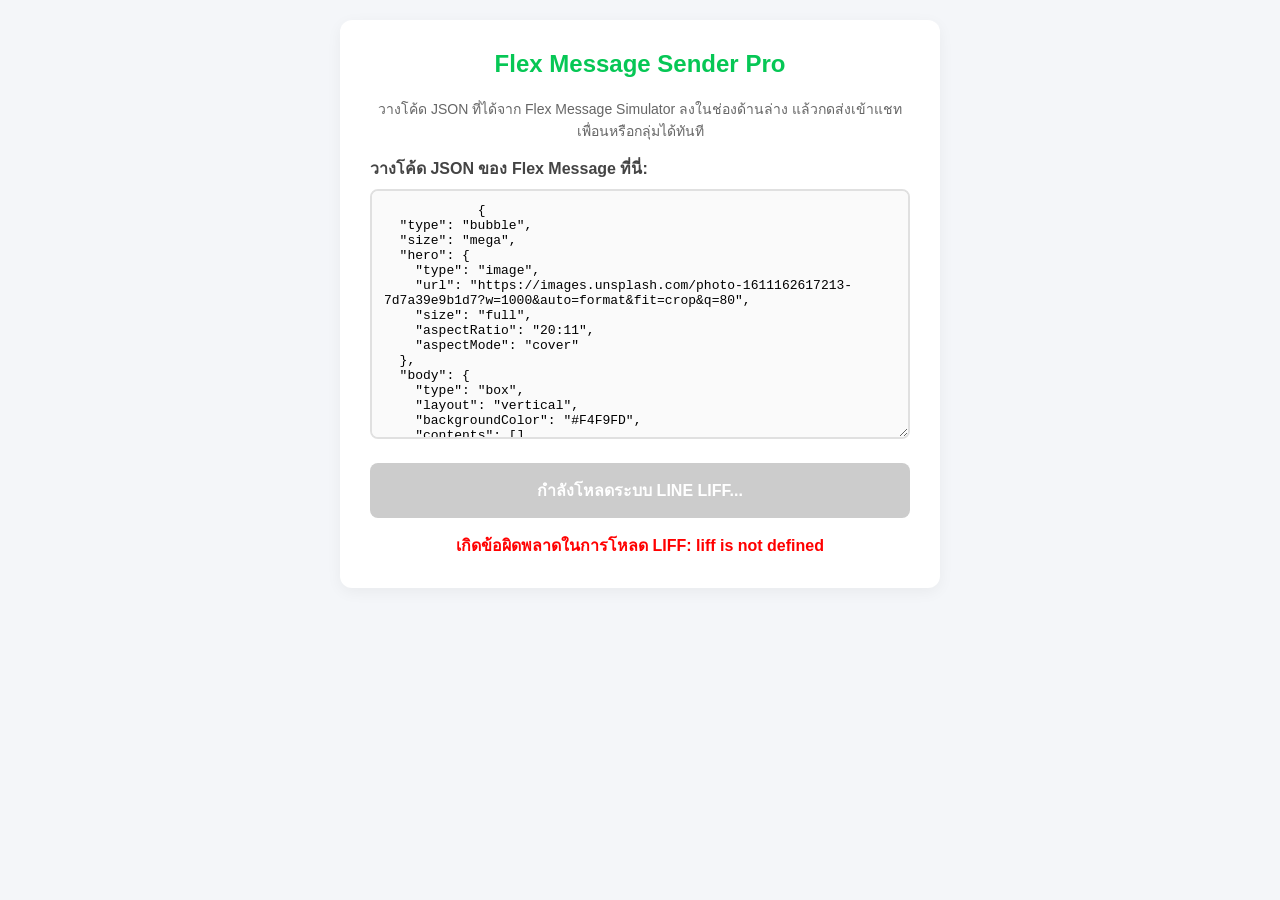
<file: index.html>
<!DOCTYPE html>
<html lang="th">
<head>
    <meta charset="UTF-8">
    <meta name="viewport" content="width=device-width, initial-scale=1.0">
    <title>LIFF Flex Message Sender Pro</title>
    <script src="https://static.line-scdn.net/liff/edge/2/sdk.js"></script>
    <style>
        * { box-sizing: border-box; }
        body { 
            font-family: 'Segoe UI', Tahoma, Geneva, Verdana, sans-serif; 
            background-color: #f4f6f9; 
            margin: 0; 
            padding: 20px; 
            color: #333;
        }
        .container { 
            max-width: 600px; 
            margin: 0 auto; 
            background: white; 
            padding: 30px; 
            border-radius: 12px; 
            box-shadow: 0 4px 15px rgba(0,0,0,0.05); 
        }
        h2 { text-align: center; color: #06C755; margin-top: 0; }
        p { text-align: center; color: #666; font-size: 14px; }
        .form-group { margin-bottom: 20px; }
        label { display: block; font-weight: bold; margin-bottom: 8px; color: #444; }
        
        /* สไตล์ของ Textbox/Textarea */
        textarea { 
            width: 100%; 
            height: 250px; 
            padding: 12px; 
            border: 2px solid #e0e0e0; 
            border-radius: 8px; 
            font-family: 'Courier New', Courier, monospace; 
            font-size: 13px; 
            resize: vertical;
            background-color: #fafafa;
        }
        textarea:focus { border-color: #06C755; outline: none; background-color: #fff; }
        
        /* สไตล์ปุ่มกด */
        .btn { 
            width: 100%; 
            background-color: #06C755; 
            color: white; 
            border: none; 
            padding: 15px; 
            font-size: 16px; 
            border-radius: 8px; 
            cursor: pointer; 
            font-weight: bold; 
            transition: background 0.2s;
            box-shadow: 0 4px 6px rgba(6, 199, 85, 0.2);
        }
        .btn:hover { background-color: #05b04b; }
        .btn:disabled { background-color: #cccccc; cursor: not-allowed; box-shadow: none; }
        
        /* แสดงสถานะการโหลด */
        #status { text-align: center; font-weight: bold; margin-top: 15px; color: #666; }
    </style>
</head>
<body>

<div class="container">
    <h2>Flex Message Sender Pro</h2>
    <p>วางโค้ด JSON ที่ได้จาก Flex Message Simulator ลงในช่องด้านล่าง แล้วกดส่งเข้าแชทเพื่อนหรือกลุ่มได้ทันที</p>
    
    <div class="form-group">
        <label for="jsonInput">วางโค้ด JSON ของ Flex Message ที่นี่:</label>
        <textarea id="jsonInput" placeholder='วางโค้ด JSON ที่คัดลอกมาจากปุ่ม "View JSON" ใน Simulator...'>
            {
  "type": "bubble",
  "size": "mega",
  "hero": {
    "type": "image",
    "url": "https://images.unsplash.com/photo-1611162617213-7d7a39e9b1d7?w=1000&auto=format&fit=crop&q=80",
    "size": "full",
    "aspectRatio": "20:11",
    "aspectMode": "cover"
  },
  "body": {
    "type": "box",
    "layout": "vertical",
    "backgroundColor": "#F4F9FD",
    "contents": [],
    "paddingAll": "xxl"
  },
  "footer": {
    "type": "box",
    "layout": "vertical",
    "backgroundColor": "#F4F9FD",
    "contents": [
      {
        "type": "button",
        "action": {
          "type": "uri",
          "label": "Watch Video",
          "uri": "https://www.youtube.com"
        },
        "style": "primary",
        "color": "#3A9BDc",
        "height": "md"
      }
    ],
    "paddingAll": "xxl",
    "paddingTop": "none"
  },
  "styles": {
    "footer": {
      "separator": false
    }
  }
}</textarea>
    </div>
    
    <button class="btn" id="shareBtn" onclick="sendFlexMessages()" disabled>กำลังโหลดระบบ LINE LIFF...</button>
    <div id="status"></div>
</div>

<script>
    const LIFF_ID = "2010316123-yh98BsCV"; // ฝัง ID ของคุณไว้เรียบร้อยแล้ว
    const shareBtn = document.getElementById('shareBtn');
    const statusDiv = document.getElementById('status');

    // 1. เริ่มต้นระบบ LIFF เมื่อเปิดหน้าเว็บ
    async function initLiff() {
        try {
            await liff.init({ liffId: LIFF_ID });
            
            if (!liff.isLoggedIn()) {
                statusDiv.innerText = "กำลังนำคุณไปหน้าล็อกอิน LINE...";
                liff.login();
            } else {
                // โหลดระบบเสร็จและล็อกอินแล้ว ให้เปิดใช้งานปุ่มกด
                shareBtn.disabled = false;
                shareBtn.innerText = "🚀 เลือกเพื่อน / กลุ่ม เพื่อส่งข้อความ";
                statusDiv.innerText = "ระบบพร้อมใช้งาน (Logged in as: " + liff.getContext().userId.substring(0,6) + "...)";
                statusDiv.style.color = "#06C755";
            }
        } catch (error) {
            console.error("LIFF Init Error:", error);
            statusDiv.innerText = "เกิดข้อผิดพลาดในการโหลด LIFF: " + error.message;
            statusDiv.style.color = "red";
        }
    }
    
    // เรียกให้ฟังก์ชันทำงานทันทีที่โหลดหน้าเว็บ
    initLiff();

    // 2. ฟังก์ชันตรวจสอบโครงสร้าง JSON และส่งข้อความ (อัปเดตรองรับ Carousel และ Bubble)
    async function sendFlexMessages() {
        const jsonRawInput = document.getElementById('jsonInput').value.trim();
        
        if (!jsonRawInput) {
            alert("กรุณากรอกโค้ด JSON ก่อนครับ");
            return;
        }

        let flexContents;
        try {
            // แปลง Text ให้เป็น Object JSON
            flexContents = JSON.parse(jsonRawInput);
        } catch (e) {
            alert("รูปแบบโค้ด JSON ไม่ถูกต้อง! กรุณาตรวจสอบวงเล็บเปิด/ปิด หรือเครื่องหมายคอมมา (,)");
            return;
        }

        // ตรวจสอบว่าเปิดแชร์ได้หรือไม่
        if (!liff.isApiAvailable('shareTargetPicker')) {
            alert("ไม่สามารถใช้ฟังก์ชัน ShareTargetPicker ได้ กรุณาเปิดลิงก์นี้ในแอป LINE บนมือถือ และตรวจสอบว่าเปิดใช้งานฟังก์ชันนี้ในหน้า Console แล้ว");
            return;
        }

        shareBtn.disabled = true;
        shareBtn.innerText = "กำลังประมวลผล...";

        try {
            let finalMessage = {};

            // เคสที่ 1: ผู้ใช้วางโครงสร้างแบบสมบูรณ์ที่มี "type": "flex" ครอบมาอยู่แล้ว
            if (flexContents.type === "flex") {
                finalMessage = flexContents;
            } 
            // เคสที่ 2: ผู้ใช้วางโครงสร้างแบบ "type": "carousel" ที่ได้จากปุ่ม View JSON ใน Simulator
            else if (flexContents.type === "carousel") {
                finalMessage = {
                    "type": "flex",
                    "altText": "คุณได้รับสไลด์การ์ด",
                    "contents": {
                        "type": "carousel",
                        "contents": flexContents.contents
                    }
                };
            } 
            // เคสที่ 3: ผู้ใช้วางแบบ "type": "bubble" เดี่ยวๆ หรือวางแบบ Array [ ] ตรงๆ
            else {
                finalMessage = {
                    "type": "flex",
                    "altText": "คุณได้รับข้อความใหม่",
                    "contents": flexContents
                };
            }

            // ส่งข้อมูลออกไปด้วยวัตถุ finalMessage ที่ทำการจัดระเบียบชั้นโครงสร้างเรียบร้อยแล้ว
            const result = await liff.shareTargetPicker([ finalMessage ]);

            if (result) {
                statusDiv.innerText = "ส่งข้อความสำเร็จเรียบร้อยแล้ว!";
                statusDiv.style.color = "#06C755";
                
                // หน่วงเวลา 1.5 วินาทีแล้วปิดหน้าจอ LIFF อัตโนมัติ
                setTimeout(() => {
                    liff.closeWindow();
                }, 1500);
            } else {
                statusDiv.innerText = "คุณยกเลิกการส่งข้อความ";
                statusDiv.style.color = "#666";
                shareBtn.disabled = false;
                shareBtn.innerText = "🚀 เลือกเพื่อน / กลุ่ม เพื่อส่งข้อความ";
            }
        } catch (error) {
            console.error("Share Error:", error);
            alert("ส่งไม่สำเร็จเนื่องจากโครงสร้าง Flex ผิดพลาด: " + error.message);
            shareBtn.disabled = false;
            shareBtn.innerText = "🚀 เลือกเพื่อน / กลุ่ม เพื่อส่งข้อความ";
            statusDiv.innerText = "เกิดข้อผิดพลาดในการส่ง";
            statusDiv.style.color = "red";
        }
    }
</script>
</body>
</html>
</file>
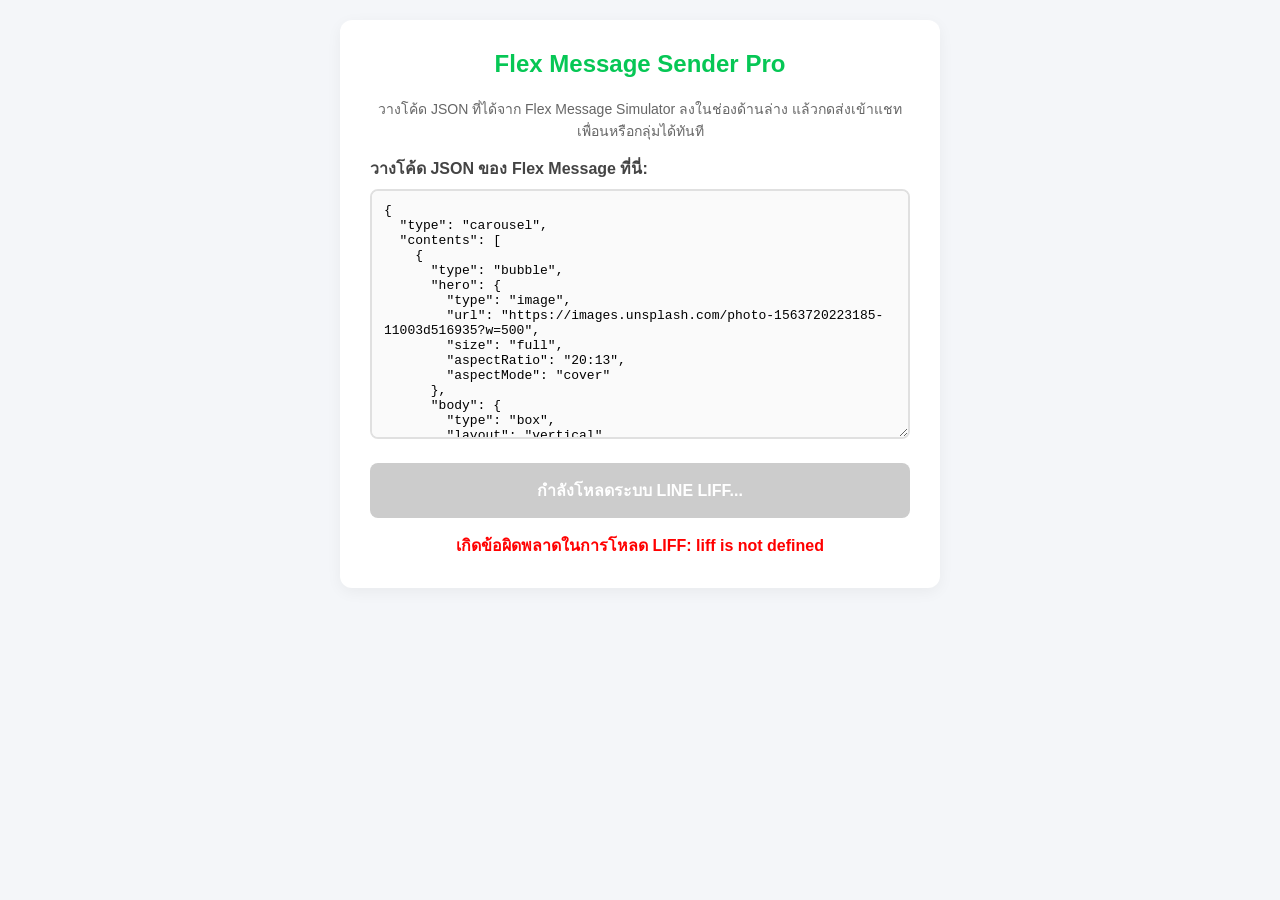
<file: index1.html>
<!DOCTYPE html>
<html lang="th">
<head>
    <meta charset="UTF-8">
    <meta name="viewport" content="width=device-width, initial-scale=1.0">
    <title>LIFF Flex Message Sender Pro</title>
    <script src="https://static.line-scdn.net/liff/edge/2/sdk.js"></script>
    <style>
        * { box-sizing: border-box; }
        body { 
            font-family: 'Segoe UI', Tahoma, Geneva, Verdana, sans-serif; 
            background-color: #f4f6f9; 
            margin: 0; 
            padding: 20px; 
            color: #333;
        }
        .container { 
            max-width: 600px; 
            margin: 0 auto; 
            background: white; 
            padding: 30px; 
            border-radius: 12px; 
            box-shadow: 0 4px 15px rgba(0,0,0,0.05); 
        }
        h2 { text-align: center; color: #06C755; margin-top: 0; }
        p { text-align: center; color: #666; font-size: 14px; }
        .form-group { margin-bottom: 20px; }
        label { display: block; font-weight: bold; margin-bottom: 8px; color: #444; }
        
        /* สไตล์ของ Textbox/Textarea */
        textarea { 
            width: 100%; 
            height: 250px; 
            padding: 12px; 
            border: 2px solid #e0e0e0; 
            border-radius: 8px; 
            font-family: 'Courier New', Courier, monospace; 
            font-size: 13px; 
            resize: vertical;
            background-color: #fafafa;
        }
        textarea:focus { border-color: #06C755; outline: none; background-color: #fff; }
        
        /* สไตล์ปุ่มกด */
        .btn { 
            width: 100%; 
            background-color: #06C755; 
            color: white; 
            border: none; 
            padding: 15px; 
            font-size: 16px; 
            border-radius: 8px; 
            cursor: pointer; 
            font-weight: bold; 
            transition: background 0.2s;
            box-shadow: 0 4px 6px rgba(6, 199, 85, 0.2);
        }
        .btn:hover { background-color: #05b04b; }
        .btn:disabled { background-color: #cccccc; cursor: not-allowed; box-shadow: none; }
        
        /* แสดงสถานะการโหลด */
        #status { text-align: center; font-weight: bold; margin-top: 15px; color: #666; }
    </style>
</head>
<body>

<div class="container">
    <h2>Flex Message Sender Pro</h2>
    <p>วางโค้ด JSON ที่ได้จาก Flex Message Simulator ลงในช่องด้านล่าง แล้วกดส่งเข้าแชทเพื่อนหรือกลุ่มได้ทันที</p>
    
    <div class="form-group">
        <label for="jsonInput">วางโค้ด JSON ของ Flex Message ที่นี่:</label>
        <textarea id="jsonInput" placeholder='วางโค้ด JSON ที่คัดลอกมาจากปุ่ม "View JSON" ใน Simulator...'>{
  "type": "carousel",
  "contents": [
    {
      "type": "bubble",
      "hero": {
        "type": "image",
        "url": "https://images.unsplash.com/photo-1563720223185-11003d516935?w=500",
        "size": "full",
        "aspectRatio": "20:13",
        "aspectMode": "cover"
      },
      "body": {
        "type": "box",
        "layout": "vertical",
        "contents": [
          {
            "type": "text",
            "text": "บริการดูแลรถยนต์ไฟฟ้า",
            "weight": "bold",
            "size": "xl"
          },
          {
            "type": "text",
            "text": "แพ็กเกจตรวจเช็กสภาพรถ EV ครบวงจร โดยช่างผู้ชำนาญการ",
            "margin": "md",
            "wrap": true,
            "color": "#666666",
            "size": "sm"
          }
        ]
      },
      "footer": {
        "type": "box",
        "layout": "vertical",
        "spacing": "sm",
        "contents": [
          {
            "type": "button",
            "style": "primary",
            "action": {
              "type": "uri",
              "label": "เว็บไซต์",
              "uri": "https://example.com/ev-care"
            },
            "color": "#1DB954"
          }
        ]
      }
    }
  ]
}</textarea>
    </div>
    
    <button class="btn" id="shareBtn" onclick="sendFlexMessages()" disabled>กำลังโหลดระบบ LINE LIFF...</button>
    <div id="status"></div>
</div>

<script>
    const LIFF_ID = "2010316123-yh98BsCV"; // ฝัง ID ของคุณไว้เรียบร้อยแล้ว
    const shareBtn = document.getElementById('shareBtn');
    const statusDiv = document.getElementById('status');

    // 1. เริ่มต้นระบบ LIFF เมื่อเปิดหน้าเว็บ
    async function initLiff() {
        try {
            await liff.init({ liffId: LIFF_ID });
            
            if (!liff.isLoggedIn()) {
                statusDiv.innerText = "กำลังนำคุณไปหน้าล็อกอิน LINE...";
                liff.login();
            } else {
                // โหลดระบบเสร็จและล็อกอินแล้ว ให้เปิดใช้งานปุ่มกด
                shareBtn.disabled = false;
                shareBtn.innerText = "🚀 เลือกเพื่อน / กลุ่ม เพื่อส่งข้อความ";
                statusDiv.innerText = "ระบบพร้อมใช้งาน (Logged in as: " + liff.getContext().userId.substring(0,6) + "...)";
                statusDiv.style.color = "#06C755";
            }
        } catch (error) {
            console.error("LIFF Init Error:", error);
            statusDiv.innerText = "เกิดข้อผิดพลาดในการโหลด LIFF: " + error.message;
            statusDiv.style.color = "red";
        }
    }
    
    // เรียกให้ฟังก์ชันทำงานทันทีที่โหลดหน้าเว็บ
    initLiff();

    // 2. ฟังก์ชันตรวจสอบโครงสร้าง JSON และส่งข้อความ (อัปเดตรองรับ Carousel และ Bubble)
    async function sendFlexMessages() {
        const jsonRawInput = document.getElementById('jsonInput').value.trim();
        
        if (!jsonRawInput) {
            alert("กรุณากรอกโค้ด JSON ก่อนครับ");
            return;
        }

        let flexContents;
        try {
            // แปลง Text ให้เป็น Object JSON
            flexContents = JSON.parse(jsonRawInput);
        } catch (e) {
            alert("รูปแบบโค้ด JSON ไม่ถูกต้อง! กรุณาตรวจสอบวงเล็บเปิด/ปิด หรือเครื่องหมายคอมมา (,)");
            return;
        }

        // ตรวจสอบว่าเปิดแชร์ได้หรือไม่
        if (!liff.isApiAvailable('shareTargetPicker')) {
            alert("ไม่สามารถใช้ฟังก์ชัน ShareTargetPicker ได้ กรุณาเปิดลิงก์นี้ในแอป LINE บนมือถือ และตรวจสอบว่าเปิดใช้งานฟังก์ชันนี้ในหน้า Console แล้ว");
            return;
        }

        shareBtn.disabled = true;
        shareBtn.innerText = "กำลังประมวลผล...";

        try {
            let finalMessage = {};

            // เคสที่ 1: ผู้ใช้วางโครงสร้างแบบสมบูรณ์ที่มี "type": "flex" ครอบมาอยู่แล้ว
            if (flexContents.type === "flex") {
                finalMessage = flexContents;
            } 
            // เคสที่ 2: ผู้ใช้วางโครงสร้างแบบ "type": "carousel" ที่ได้จากปุ่ม View JSON ใน Simulator
            else if (flexContents.type === "carousel") {
                finalMessage = {
                    "type": "flex",
                    "altText": "คุณได้รับสไลด์การ์ดข้อมูลรูปแบบใหม่",
                    "contents": {
                        "type": "carousel",
                        "contents": flexContents.contents
                    }
                };
            } 
            // เคสที่ 3: ผู้ใช้วางแบบ "type": "bubble" เดี่ยวๆ หรือวางแบบ Array [ ] ตรงๆ
            else {
                finalMessage = {
                    "type": "flex",
                    "altText": "คุณได้รับข้อความ Flex รูปแบบใหม่",
                    "contents": flexContents
                };
            }

            // ส่งข้อมูลออกไปด้วยวัตถุ finalMessage ที่ทำการจัดระเบียบชั้นโครงสร้างเรียบร้อยแล้ว
            const result = await liff.shareTargetPicker([ finalMessage ]);

            if (result) {
                statusDiv.innerText = "ส่งข้อความสำเร็จเรียบร้อยแล้ว!";
                statusDiv.style.color = "#06C755";
                
                // หน่วงเวลา 1.5 วินาทีแล้วปิดหน้าจอ LIFF อัตโนมัติ
                setTimeout(() => {
                    liff.closeWindow();
                }, 1500);
            } else {
                statusDiv.innerText = "คุณยกเลิกการส่งข้อความ";
                statusDiv.style.color = "#666";
                shareBtn.disabled = false;
                shareBtn.innerText = "🚀 เลือกเพื่อน / กลุ่ม เพื่อส่งข้อความ";
            }
        } catch (error) {
            console.error("Share Error:", error);
            alert("ส่งไม่สำเร็จเนื่องจากโครงสร้าง Flex ผิดพลาด: " + error.message);
            shareBtn.disabled = false;
            shareBtn.innerText = "🚀 เลือกเพื่อน / กลุ่ม เพื่อส่งข้อความ";
            statusDiv.innerText = "เกิดข้อผิดพลาดในการส่ง";
            statusDiv.style.color = "red";
        }
    }
</script>
</body>
</html>
</file>
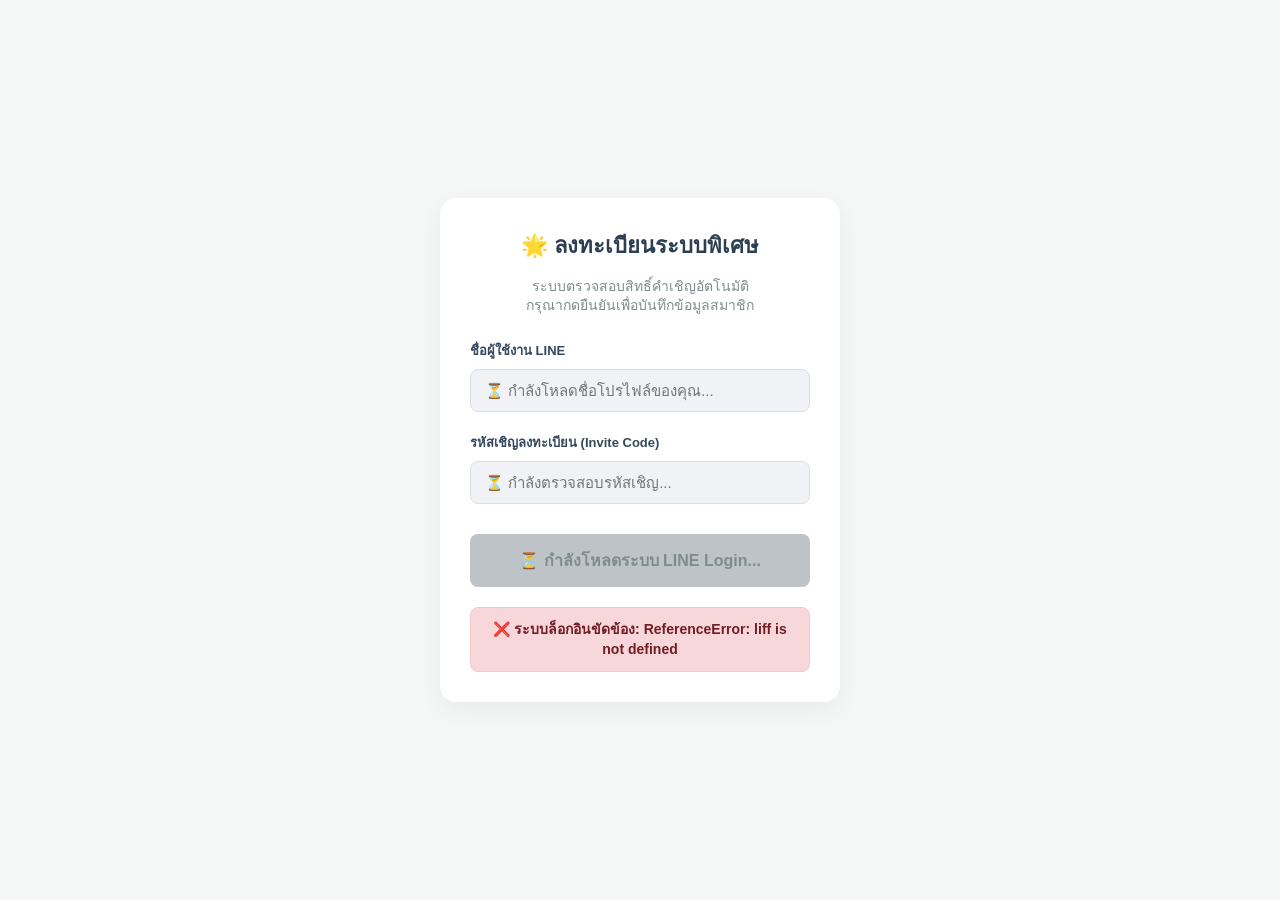
<file: login.html>
<!DOCTYPE html>
<html lang="th">
<head>
  <meta charset="UTF-8">
  <meta name="viewport" content="width=device-width, initial-scale=1.0">
  <title>ลงทะเบียนเข้าสู่ระบบพิเศษ</title>
  <style>
    * {
      box-sizing: border-box;
      font-family: 'ChulaCharasNew', 'Helvetica Neue', Helvetica, Arial, sans-serif;
    }
    body {
      background-color: #f4f7f6;
      display: flex;
      justify-content: center;
      align-items: center;
      min-height: 100vh;
      margin: 0;
      padding: 20px;
    }
    .card {
      background: white;
      padding: 30px;
      border-radius: 16px;
      box-shadow: 0 8px 24px rgba(0,0,0,0.05);
      width: 100%;
      max-width: 400px;
      text-align: center;
    }
    h2 {
      color: #2c3e50;
      margin-top: 0;
      margin-bottom: 8px;
      font-size: 22px;
    }
    p {
      color: #7f8c8d;
      font-size: 14px;
      margin-bottom: 24px;
      line-height: 1.4;
    }
    .input-group {
      text-align: left;
      margin-bottom: 20px;
    }
    label {
      font-size: 13px;
      color: #34495e;
      font-weight: bold;
      display: block;
      margin-bottom: 8px;
    }
    input {
      width: 100%;
      padding: 12px 14px;
      border: 1px solid #dcdde1;
      border-radius: 8px;
      font-size: 15px;
      background-color: #f8f9fa;
      color: #2c3e50;
      transition: all 0.3s ease;
    }
    input:disabled {
      background-color: #f1f2f6;
      color: #7f8c8d;
      cursor: not-allowed;
    }
    button {
      width: 100%;
      padding: 14px;
      background-color: #2ecc71;
      color: white;
      border: none;
      border-radius: 8px;
      font-size: 16px;
      font-weight: bold;
      cursor: pointer;
      transition: background 0.2s ease;
      margin-top: 10px;
      box-shadow: 0 4px 12px rgba(46, 204, 113, 0.2);
    }
    button:hover {
      background-color: #27ae60;
    }
    button:disabled {
      background-color: #bdc3c7;
      color: #7f8c8d;
      cursor: not-allowed;
      box-shadow: none;
    }
    #loading {
      display: none;
      color: #2980b9;
      font-weight: bold;
      font-size: 14px;
      margin-top: 15px;
    }
    #result {
      margin-top: 20px;
      font-weight: bold;
      font-size: 14px;
      padding: 12px;
      border-radius: 8px;
      display: none;
      line-height: 1.4;
    }
    .success-box {
      background-color: #d4edda;
      color: #155724;
      border: 1px solid #c3e6cb;
    }
    .error-box {
      background-color: #f8d7da;
      color: #721c24;
      border: 1px solid #f5c6cb;
    }
  </style>
  <script src="https://static.line-scdn.net/liff/edge/2/sdk.js"></script>
</head>
<body>

<div class="card">
  <h2>🌟 ลงทะเบียนระบบพิเศษ</h2>
  <p>ระบบตรวจสอบสิทธิ์คำเชิญอัตโนมัติ<br>กรุณากดยืนยันเพื่อบันทึกข้อมูลสมาชิก</p>
  
  <div class="input-group">
    <label>ชื่อผู้ใช้งาน LINE</label>
    <input type="text" id="displayName" disabled placeholder="⏳ กำลังโหลดชื่อโปรไฟล์ของคุณ...">
  </div>
  
  <div class="input-group">
    <label>รหัสเชิญลงทะเบียน (Invite Code)</label>
    <input type="text" id="inviteCode" disabled placeholder="⏳ กำลังตรวจสอบรหัสเชิญ...">
  </div>

  <button id="btnSubmit" onclick="submitRegistration()" disabled>⏳ กำลังโหลดระบบ LINE Login...</button>
  <div id="loading">⏳ กำลังบันทึกข้อมูลลงฐานข้อมูล กรุณารอสักครู่...</div>
  <div id="result"></div>
</div>

<script>
  // ⚙️ ลิงก์เชื่อมต่อหลังบ้าน Google Apps Script (ฝังไว้เรียบร้อยแล้ว)
  const GAS_WEB_APP_URL = "https://script.google.com/macros/s/AKfycbxODPIHs3VFnpPZF0103EM4RmHdQz5JWHcJkdFihus-F8ddv7HrhSs5VHSxhfm4RBlL/exec"; 

  let currentUserId = "";
  let currentDisplayName = "";

  // ฟังก์ชันหลักแสดงผลเมื่อโหลดหน้าเว็บ
  async function main() {
    try {
      // 1. เริ่มต้นระบบ LIFF 
      await liff.init({ liffId: "2010508243-yDObVUty" });
      
      let codeParam = "";
      
      // 🔍 ก๊อกที่ 1: แกะรหัสผ่าน URL ปกติของเบราว์เซอร์
      const urlParams = new URLSearchParams(window.location.search);
      codeParam = urlParams.get('code') || '';
      
      // 🔍 ก๊อกที่ 2: แกะผ่านระบบหน้าต่างจำลองภายในแอป LINE LIFF (getSearchInWindow)
      if (!codeParam) {
        const liffSearch = liff.getSearchInWindow();
        if (liffSearch) {
          const liffUrlParams = new URLSearchParams(liffSearch);
          codeParam = liffUrlParams.get('code') || '';
        }
      }
      
      // 🔍 ก๊อกที่ 3: ดักแกะกรณี LINE นำพารามิเตอร์ไปซ่อนไว้หลังเครื่องหมาย # (Hash Query)
      if (!codeParam && window.location.hash) {
        const hashQuery = window.location.hash.substring(window.location.hash.indexOf('?'));
        if (hashQuery.includes('?')) {
          const hashParams = new URLSearchParams(hashQuery);
          codeParam = hashParams.get('code') || '';
        }
      }

      // นำค่ารหัสเชิญที่ดักจับได้ใส่ลงในกล่องฟอร์ม
      if (codeParam && codeParam.trim() !== "") {
        document.getElementById('inviteCode').value = codeParam.trim();
      } else {
        document.getElementById('inviteCode').value = "ไม่พบรหัสเชิญ";
        showResult("❌ ไม่พบรหัสเชิญในลิงก์สมัครสมาชิก กรุณาตรวจสอบลิงก์ของคุณอีกครั้ง", false);
        return;
      }

      // 2. ตรวจสอบสถานะการล็อกอิน LINE
      if (!liff.isLoggedIn()) {
        // หากเปิดนอกแอปหรือยังไม่ล็อกอิน ให้สั่ง Redirect ไปหน้าจอ Login ตัวเต็มทันที
        liff.login();
      } else {
        // ดึงข้อมูลโปรไฟล์ผู้ใช้งานเมื่อล็อกอินผ่านแล้ว
        const profile = await liff.getProfile();
        currentUserId = profile.userId;
        currentDisplayName = profile.displayName;
        
        document.getElementById('displayName').value = currentDisplayName;
        
        // เปิดสิทธิ์การใช้งานปุ่มสมัครสมาชิก
        const btn = document.getElementById('btnSubmit');
        btn.disabled = false;
        btn.innerText = "✅ ยืนยันการลงทะเบียน";
      }
    } catch (error) {
      showResult("❌ ระบบล็อกอินขัดข้อง: " + error, false);
    }
  }

  // ฟังก์ชันยิงส่งข้อมูลข้ามค่ายไปหา Google Sheet (โหมด URL-Encoded หลบภัย CORS บล็อก)
  // ฟังก์ชันส่งข้อมูลสมัครสมาชิกข้ามค่าย และตรวจสอบการแอดเพื่อนอัตโนมัติ
function submitRegistration() {
  const code = document.getElementById('inviteCode').value.trim();
  
  // 1. ล็อกปุ่มป้องกันการกดซ้ำ และแสดงสถานะกำลังโหลด
  document.getElementById('btnSubmit').disabled = true;
  document.getElementById('loading').style.display = 'block';
  document.getElementById('result').style.display = 'none';

  // 2. เตรียมข้อมูลแบบ URL-SearchParams (สไตล์ Form URL-Encoded เพื่อหลบ CORS บล็อก)
  const searchParams = new URLSearchParams();
  searchParams.append("action", "register");
  searchParams.append("userId", currentUserId);
  searchParams.append("displayName", currentDisplayName);
  searchParams.append("code", code);

  // 3. ยิงข้อมูลข้ามค่ายไปยังฝั่งเซิร์ฟเวอร์ Google Apps Script (GAS) หลังบ้านของคุณ
  fetch(GAS_WEB_APP_URL, {
    method: "POST",
    mode: "no-cors", // ใช้โหมดไม่ตรวจสอบสิทธิ์ความปลอดภัยข้ามเว็บ เพื่อความเสถียรของหน้าเว็บหน้าบ้าน
    headers: {
      "Content-Type": "application/x-www-form-urlencoded"
    },
    body: searchParams.toString()
  })
  .then(async () => {
    // ซ่อนข้อความโหลดระบบฐานข้อมูล
    document.getElementById('loading').style.display = 'none';
    
    try {
      // 4. ตรวจสอบสถานะว่าผู้ใช้คนนี้ได้แอดเพื่อนกับบัญชี LINE OA (@913zomee) แล้วหรือยัง
      const friendship = await liff.getFriendship();
      
      if (!friendship.friendFlag) {
        // กรณีที่ 4.1: ยังไม่ได้เป็นเพื่อน (หรือผู้ใช้เผลอกดติ๊กออกในหน้าแรก)
        showResult("🎉 ลงทะเบียนสำเร็จ! ระบบกำลังนำคุณไปยังหน้าเพิ่มเพื่อนเพื่อเปิดใช้งานห้องแชท...", true);
        
        // หน่วงเวลา 2.5 วินาทีให้ผู้ใช้อ่านข้อความ แล้วดึงไปยังลิงก์แอดเพื่อนของบอททันที
        setTimeout(() => {
          window.location.href = "https://line.me/R/ti/p/@913zomee";
        }, 2500);
        
      } else {
        // กรณีที่ 4.2: เป็นเพื่อนกับบอทในระบบเรียบร้อยอยู่แล้ว
        showResult("🎉 บันทึกข้อมูลลงทะเบียนสำเร็จ! ระบบกำลังปิดหน้าต่างนี้อัตโนมัติ...", true);
        
        // หน่วงเวลา 2.5 วินาที แล้วสั่งปิดหน้าต่างแอป LIFF ในหน้าแชท LINE ทันที
        setTimeout(() => {
          liff.closeWindow();
        }, 2500);
      }
    } catch (friendError) {
      // แผนสำรองฉุกเฉิน: หากระบบตรวจสถานะเพื่อนผ่าน SDK ขัดข้อง ให้โยนไปหน้าแอดเพื่อนเพื่อความชัวร์ไว้ก่อน
      console.error("Friendship Error:", friendError);
      showResult("🎉 ลงทะเบียนสำเร็จ! ระบบกำลังตรวจสอบช่องทางติดต่อบอท...", true);
      setTimeout(() => {
        window.location.href = "https://line.me/R/ti/p/@913zomee";
      }, 2000);
    }
  })
  .catch(error => {
    // 5. จัดการกรณีระบบเน็ตเวิร์กหรือเซิร์ฟเวอร์พัง
    document.getElementById('loading').style.display = 'none';
    showResult("❌ เกิดข้อผิดพลาดในระบบส่งข้อมูล: " + error, false);
    document.getElementById('btnSubmit').disabled = false; // ปลดล็อกปุ่มให้กดส่งใหม่ได้
  });
}

  // ฟังก์ชันเสริมสำหรับควบคุมกล่องแสดงข้อความแจ้งเตือนสถานะ
  function showResult(message, isSuccess) {
    const resultDiv = document.getElementById('result');
    resultDiv.innerHTML = message;
    resultDiv.style.display = 'block';
    if (isSuccess) {
      resultDiv.className = 'success-box';
    } else {
      resultDiv.className = 'error-box';
    }
  }

  // สั่งรันฟังก์ชันหลักเมื่อเปิดหน้าเว็บ
  main();
</script>
</body>
</html>
</file>
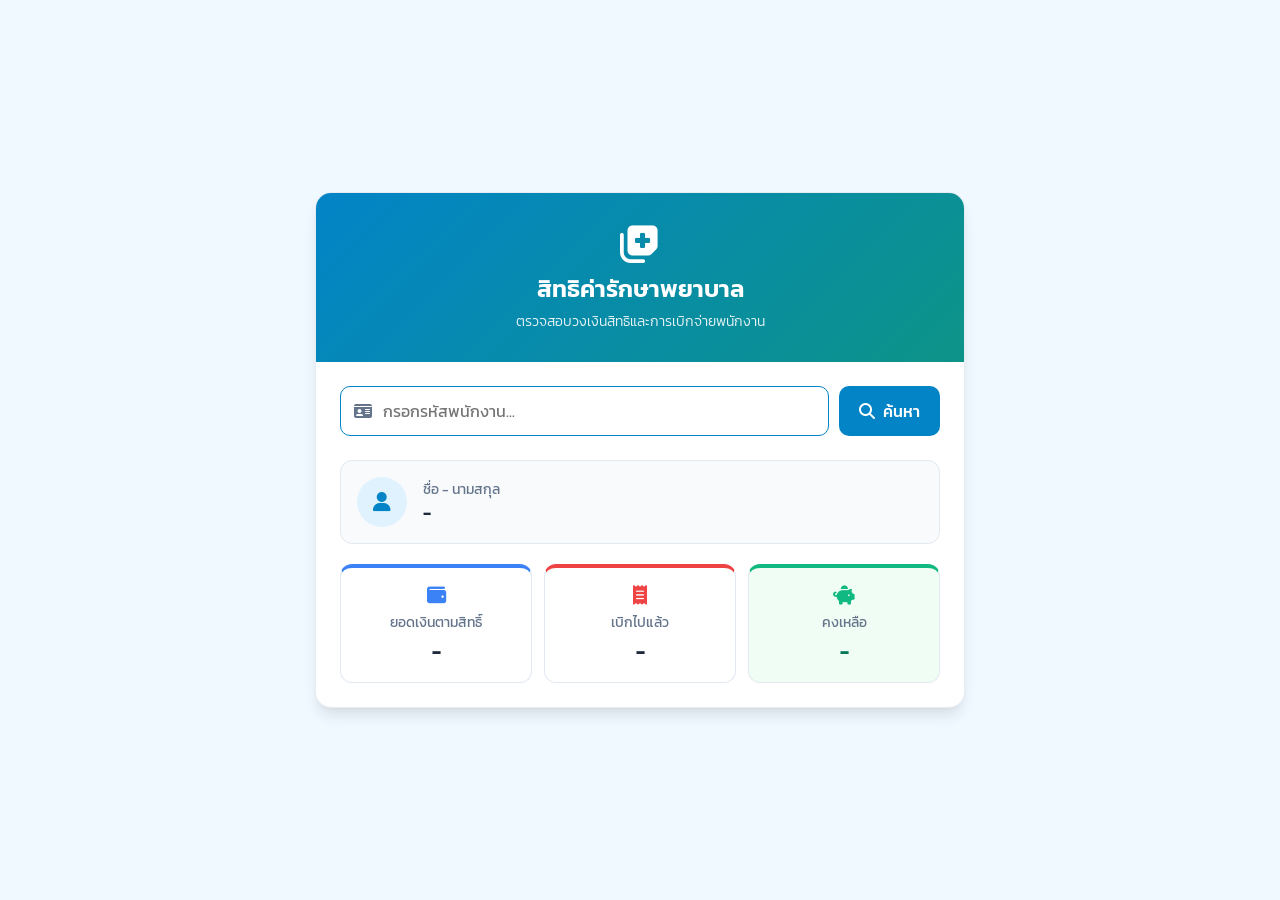
<file: medi.html>
<!DOCTYPE html>
<html lang="th">
<head>
    <meta charset="UTF-8">
    <meta name="viewport" content="width=device-width, initial-scale=1.0">
    <title>ระบบตรวจสอบสิทธิค่ารักษาพยาบาล</title>
    <!-- Google Fonts: Kanit -->
    <link rel="preconnect" href="https://fonts.googleapis.com">
    <link rel="preconnect" href="https://fonts.gstatic.com" crossorigin>
    <link href="https://fonts.googleapis.com/css2?family=Kanit:wght@300;400;500;600;700&display=swap" rel="stylesheet">
    <!-- Font Awesome Icons -->
    <link rel="stylesheet" href="https://cdnjs.cloudflare.com/ajax/libs/font-awesome/6.4.0/css/all.min.css">
    
    <style>
        :root {
            --primary-color: #0284c7;
            --primary-hover: #0369a1;
            --bg-color: #f0f9ff;
            --card-bg: #ffffff;
            --text-main: #1e293b;
            --text-muted: #64748b;
            --border-color: #e2e8f0;
            --shadow: 0 10px 15px -3px rgba(0, 0, 0, 0.1), 0 4px 6px -4px rgba(0, 0, 0, 0.05);
        }

        * {
            box-sizing: border-box;
            margin: 0;
            padding: 0;
            font-family: 'Kanit', sans-serif;
        }

        body {
            background-color: var(--bg-color);
            color: var(--text-main);
            min-height: 100vh;
            display: flex;
            justify-content: center;
            align-items: center;
            padding: 20px;
        }

        .container {
            width: 100%;
            max-width: 650px;
            background: var(--card-bg);
            border-radius: 16px;
            box-shadow: var(--shadow);
            overflow: hidden;
            border: 1px solid rgba(226, 232, 240, 0.8);
            position: relative;
        }

        /* Header Section */
        .app-header {
            background: linear-gradient(135deg, #0284c7 0%, #0d9488 100%);
            color: #ffffff;
            padding: 30px 24px;
            text-align: center;
        }

        .app-header i {
            font-size: 2.5rem;
            margin-bottom: 8px;
        }

        .app-header h1 {
            font-size: 1.5rem;
            font-weight: 600;
        }

        .app-header p {
            font-size: 0.9rem;
            opacity: 0.9;
            margin-top: 4px;
            font-weight: 300;
        }

        .app-body {
            padding: 24px;
        }

        /* Custom Alert Box */
        .alert-box {
            display: none;
            background-color: #fef2f2;
            border: 1px solid #fecaca;
            color: #991b1b;
            padding: 14px 16px;
            border-radius: 10px;
            margin-bottom: 20px;
            align-items: center;
            justify-content: space-between;
            animation: fadeIn 0.3s ease-in-out;
        }

        @keyframes fadeIn {
            from { opacity: 0; transform: translateY(-5px); }
            to { opacity: 1; transform: translateY(0); }
        }

        .alert-content {
            display: flex;
            align-items: center;
            gap: 10px;
            font-size: 0.95rem;
        }

        .alert-content i {
            font-size: 1.2rem;
            color: #ef4444;
        }

        .btn-close-alert {
            background: none;
            border: none;
            color: #991b1b;
            font-size: 1.1rem;
            cursor: pointer;
            padding: 4px 8px;
            border-radius: 6px;
            transition: background 0.2s;
            display: flex;
            align-items: center;
            justify-content: center;
        }

        .btn-close-alert:hover {
            background-color: #fee2e2;
        }

        /* Search Section */
        .search-box {
            display: flex;
            gap: 10px;
            margin-bottom: 24px;
        }

        .input-group {
            position: relative;
            flex: 1;
        }

        .input-group i {
            position: absolute;
            left: 14px;
            top: 50%;
            transform: translateY(-50%);
            color: var(--text-muted);
        }

        .input-group input {
            width: 100%;
            padding: 12px 14px 12px 42px;
            border: 1.5px solid var(--border-color);
            border-radius: 10px;
            font-size: 1rem;
            outline: none;
            transition: border-color 0.2s;
        }

        .input-group input:focus {
            border-color: var(--primary-color);
        }

        .btn-search {
            background-color: var(--primary-color);
            color: white;
            border: none;
            padding: 12px 20px;
            border-radius: 10px;
            font-size: 1rem;
            font-weight: 500;
            cursor: pointer;
            transition: background-color 0.2s;
            display: flex;
            align-items: center;
            gap: 8px;
            white-space: nowrap;
        }

        .btn-search:hover {
            background-color: var(--primary-hover);
        }

        /* Profile Card */
        .profile-card {
            background: #f8fafc;
            border-radius: 12px;
            padding: 16px;
            display: flex;
            align-items: center;
            gap: 16px;
            margin-bottom: 20px;
            border: 1px solid var(--border-color);
        }

        .profile-avatar {
            width: 50px;
            height: 50px;
            border-radius: 50%;
            background: #e0f2fe;
            color: var(--primary-color);
            display: flex;
            align-items: center;
            justify-content: center;
            font-size: 1.25rem;
            flex-shrink: 0;
        }

        .profile-info .label {
            font-size: 0.85rem;
            color: var(--text-muted);
        }

        .profile-info .name {
            font-size: 1.15rem;
            font-weight: 600;
            color: var(--text-main);
        }

        /* Results Display Grid */
        .stats-grid {
            display: grid;
            grid-template-columns: repeat(1, 1fr);
            gap: 12px;
        }

        @media (min-width: 480px) {
            .stats-grid {
                grid-template-columns: repeat(3, 1fr);
            }
        }

        .stat-card {
            border-radius: 12px;
            padding: 16px;
            text-align: center;
            border: 1px solid var(--border-color);
            background: #ffffff;
        }

        .stat-card.full {
            border-top: 4px solid #3b82f6;
        }
        .stat-card.used {
            border-top: 4px solid #ef4444;
        }
        .stat-card.balance {
            border-top: 4px solid #10b981;
            background: #f0fdf4;
        }

        .stat-card i {
            font-size: 1.2rem;
            margin-bottom: 6px;
        }

        .stat-card.full i { color: #3b82f6; }
        .stat-card.used i { color: #ef4444; }
        .stat-card.balance i { color: #10b981; }

        .stat-card .title {
            font-size: 0.85rem;
            color: var(--text-muted);
            margin-bottom: 4px;
        }

        .stat-card .value {
            font-size: 1.25rem;
            font-weight: 700;
            color: var(--text-main);
        }

        .stat-card.balance .value {
            color: #047857;
        }
    </style>
</head>
<body>

    <div class="container">
        <!-- App Header -->
        <div class="app-header">
            <i class="fa-solid fa-notes-medical"></i>
            <h1>สิทธิค่ารักษาพยาบาล</h1>
            <p>ตรวจสอบวงเงินสิทธิและการเบิกจ่ายพนักงาน</p>
        </div>

        <!-- App Body -->
        <div class="app-body">
            
            <!-- Custom Notification Div -->
            <div id="custom-alert" class="alert-box">
                <div class="alert-content">
                    <i class="fa-solid fa-circle-exclamation"></i>
                    <span id="alert-message">ข้อความแจ้งเตือน</span>
                </div>
                <button id="btn-close-alert" class="btn-close-alert" title="ปิด">
                    <i class="fa-solid fa-xmark"></i>
                </button>
            </div>

            <!-- Search Input -->
            <div class="search-box">
                <div class="input-group">
                    <i class="fa-solid fa-id-card"></i>
                    <input type="text" id="empid" placeholder="กรอกรหัสพนักงาน..." autocomplete="off" />
                </div>
                <button id="btnsearch" class="btn-search">
                    <i class="fa-solid fa-magnifying-glass"></i> ค้นหา
                </button>
            </div>

            <!-- Employee Info -->
            <div class="profile-card">
                <div class="profile-avatar">
                    <i class="fa-solid fa-user"></i>
                </div>
                <div class="profile-info">
                    <div class="label">ชื่อ - นามสกุล</div>
                    <div class="name" id="ename">-</div>
                </div>
            </div>

            <!-- Statistics Grid -->
            <div class="stats-grid">
                <!-- Full Allowance -->
                <div class="stat-card full">
                    <i class="fa-solid fa-wallet"></i>
                    <div class="title">ยอดเงินตามสิทธิ์</div>
                    <div class="value" id="mfull">-</div>
                </div>

                <!-- Used Allowance -->
                <div class="stat-card used">
                    <i class="fa-solid fa-receipt"></i>
                    <div class="title">เบิกไปแล้ว</div>
                    <div class="value" id="muse">-</div>
                </div>

                <!-- Remaining Balance -->
                <div class="stat-card balance">
                    <i class="fa-solid fa-piggy-bank"></i>
                    <div class="title">คงเหลือ</div>
                    <div class="value" id="mbal">-</div>
                </div>
            </div>
        </div>
    </div>

    <!-- Scripts -->
    <script src="https://ajax.googleapis.com/ajax/libs/jquery/3.1.0/jquery.min.js"></script>
    <script>
        var ar = [];

        // ฟังก์ชันสำหรับแสดงผลการแจ้งเตือน
        function showAlert(msg) {
            $("#alert-message").text(msg);
            $("#custom-alert").css("display", "flex");
            $("#empid").focus(); // นำ cursor กลับไปที่ input
        }

        // ฟังก์ชันสำหรับซ่อนการแจ้งเตือน
        function hideAlert() {
            $("#custom-alert").hide();
            $("#empid").focus(); // นำ cursor กลับไปที่ input
        }

        $(document).ready(function () {
            // โฟกัส cursor ที่ช่องรหัสพนักงานเมื่อเปิดหน้าเว็บ
            $("#empid").focus();

            // กดปุ่มปิดการแจ้งเตือน
            $("#btn-close-alert").click(function () {
                hideAlert();
            });

            // ดึงข้อมูลจาก Google Sheets CSV
            $.ajax({
                url: "https://docs.google.com/spreadsheets/d/1h-p6CGib5rFLAXKoIz32mvlm6OkLS2HulInjibRlWH4/export?format=csv",
                datatype: "text",
                success: function (data) {
                    var dt = data.split(/\r?\n|\r/);
                    dt.splice(0, 1); // ลบ Header row ออก
                    dt.forEach((x) => {
                        var p = x.split(",");
                        ar.push({
                            code: p[0],
                            fname: p[1],
                            lname: p[2],
                            full: Number(p[3]).toLocaleString("en-US"),
                            use: p[4] == "" ? "0" : Number(p[4]).toLocaleString("en-US"),
                            bal: Number(p[5]).toLocaleString("en-US"),
                        });
                    });
                },
            });

            // รองรับการกด Enter ในช่องกรอกรหัสพนักงาน
            $("#empid").keypress(function (e) {
                if (e.which == 13) {
                    $("#btnsearch").click();
                }
            });

            // ค้นหาข้อมูล
            $("#btnsearch").click(function () {
                hideAlert(); // ซ่อน alert เก่าก่อนค้นหาใหม่
                var em_id = $("#empid").val().trim();
                $("#empid").val("");

                if (em_id != "") {
                    var rs = ar.find((x) => x.code == em_id);
                    if (typeof rs === "undefined") {
                        $("#ename").html("<span style='color: #ef4444;'>ไม่พบข้อมูล</span>");
                        $("#mfull").html("-");
                        $("#muse").html("-");
                        $("#mbal").html("-");
                        
                        // แสดง div alert แทนการใช้อัลเลิร์ตเบราว์เซอร์
                        showAlert("ค้นหารหัสพนักงานไม่พบ กรุณาตรวจสอบรหัสอีกครั้ง");
                    } else {
                        $("#ename").html(rs.fname + " " + rs.lname);
                        $("#mfull").html(rs.full + " ฿");
                        $("#muse").html(rs.use + " ฿");
                        $("#mbal").html(rs.bal + " ฿");
                        $("#empid").focus(); // นำ cursor กลับไปรอพร้อมรับข้อมูลถัดไป
                    }
                } else {
                    // แสดง div alert เมื่อไม่ได้กรอกรหัสพนักงาน
                    showAlert("กรุณากรอกรหัสพนักงานก่อนทำการค้นหา");
                }
            });
        });
    </script>
</body>
</html>
</file>
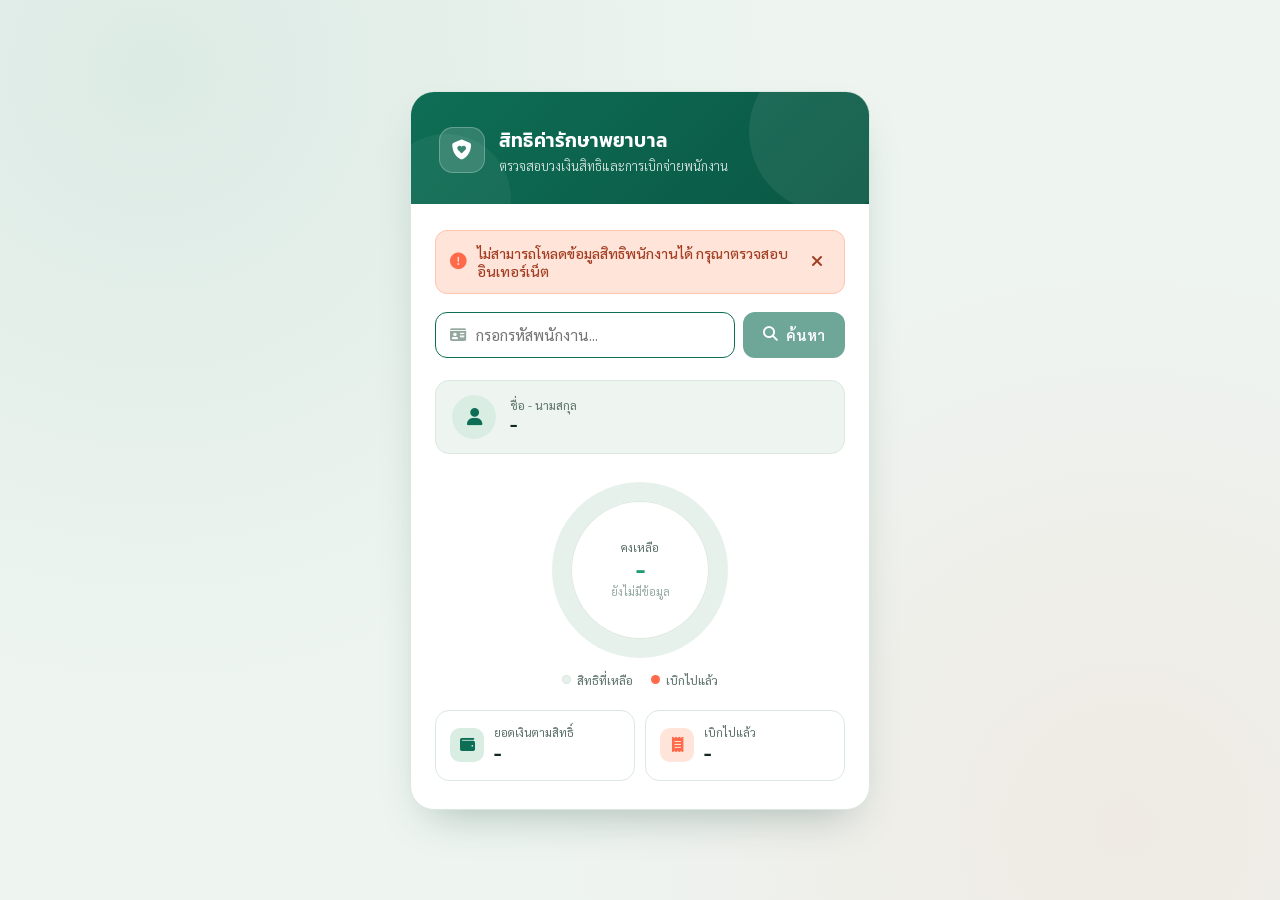
<file: medi2.html>
<!DOCTYPE html>
<html lang="th">
<head>
    <meta charset="UTF-8">
    <meta name="viewport" content="width=device-width, initial-scale=1.0">
    <title>ระบบตรวจสอบสิทธิค่ารักษาพยาบาล</title>

    <link rel="preconnect" href="https://fonts.googleapis.com">
    <link rel="preconnect" href="https://fonts.gstatic.com" crossorigin>
    <link href="https://fonts.googleapis.com/css2?family=Kanit:wght@400;500;600;700;800&family=Sarabun:wght@300;400;500;600&display=swap" rel="stylesheet">
    <link rel="stylesheet" href="https://cdnjs.cloudflare.com/ajax/libs/font-awesome/6.4.0/css/all.min.css">

    <style>
        :root {
            /* ===== Design tokens ===== */
            --bg: #eef5f1;
            --surface: #ffffff;
            --surface-alt: #e7f1eb;
            --ink: #142622;
            --ink-soft: #5c7169;
            --ink-faint: #94a8a0;

            --primary: #0e6e55;      /* deep emerald */
            --primary-dark: #0a5744;
            --primary-soft: #d9ede3;

            --accent: #ff6b4a;       /* coral */
            --accent-soft: #ffe4da;

            --balance: #1f9d6c;      /* green */
            --balance-soft: #e3f7ec;

            --border: #dbe8e0;
            --shadow-lg: 0 20px 45px -20px rgba(14, 60, 46, 0.35);
            --shadow-sm: 0 6px 16px -8px rgba(14, 60, 46, 0.18);

            --font-display: 'Kanit', sans-serif;
            --font-body: 'Sarabun', sans-serif;
        }

        * {
            box-sizing: border-box;
            margin: 0;
            padding: 0;
        }

        body {
            font-family: var(--font-body);
            background: var(--bg);
            background-image:
                radial-gradient(circle at 12% 8%, rgba(14, 110, 85, 0.08) 0%, transparent 45%),
                radial-gradient(circle at 88% 92%, rgba(255, 107, 74, 0.08) 0%, transparent 45%);
            color: var(--ink);
            min-height: 100vh;
            display: flex;
            justify-content: center;
            align-items: center;
            padding: 24px;
        }

        .container {
            width: 100%;
            max-width: 460px;
            background: var(--surface);
            border-radius: 24px;
            box-shadow: var(--shadow-lg);
            overflow: hidden;
            border: 1px solid var(--border);
            position: relative;
        }

        /* ===================== Header ===================== */
        .app-header {
            position: relative;
            background: linear-gradient(135deg, var(--primary) 0%, var(--primary-dark) 100%);
            color: #fff;
            padding: 34px 28px 30px;
            overflow: hidden;
        }

        .app-header::before {
            content: '';
            position: absolute;
            top: -40px;
            right: -40px;
            width: 160px;
            height: 160px;
            border-radius: 50%;
            background: rgba(255, 255, 255, 0.07);
        }

        .app-header::after {
            content: '';
            position: absolute;
            bottom: -60px;
            left: -30px;
            width: 130px;
            height: 130px;
            border-radius: 50%;
            background: rgba(255, 255, 255, 0.05);
        }

        .header-top {
            position: relative;
            display: flex;
            align-items: center;
            gap: 14px;
            z-index: 1;
        }

        .header-icon {
            width: 46px;
            height: 46px;
            border-radius: 14px;
            background: rgba(255, 255, 255, 0.15);
            border: 1px solid rgba(255, 255, 255, 0.25);
            display: flex;
            align-items: center;
            justify-content: center;
            font-size: 1.25rem;
            flex-shrink: 0;
        }

        .app-header h1 {
            font-family: var(--font-display);
            font-size: 1.2rem;
            font-weight: 600;
            letter-spacing: 0.2px;
        }

        .app-header p {
            font-size: 0.82rem;
            opacity: 0.85;
            margin-top: 2px;
            font-weight: 300;
        }

        /* ===================== Body ===================== */
        .app-body {
            padding: 26px 24px 28px;
        }

        .alert-box {
            display: none;
            background-color: var(--accent-soft);
            border: 1px solid #ffc4ab;
            color: #a13d20;
            padding: 13px 14px;
            border-radius: 12px;
            margin-bottom: 18px;
            align-items: center;
            justify-content: space-between;
            gap: 10px;
            animation: fadeIn 0.25s ease-out;
        }

        @keyframes fadeIn {
            from { opacity: 0; transform: translateY(-6px); }
            to   { opacity: 1; transform: translateY(0); }
        }

        .alert-content {
            display: flex;
            align-items: center;
            gap: 10px;
            font-size: 0.88rem;
            font-weight: 500;
        }

        .alert-content i { font-size: 1.05rem; color: var(--accent); }

        .btn-close-alert {
            background: none;
            border: none;
            color: #a13d20;
            font-size: 1rem;
            cursor: pointer;
            padding: 4px 7px;
            border-radius: 8px;
            transition: background 0.2s;
            flex-shrink: 0;
        }
        .btn-close-alert:hover { background-color: #ffd4c1; }

        /* Search */
        .search-box {
            display: flex;
            gap: 8px;
            margin-bottom: 22px;
        }

        .input-group {
            position: relative;
            flex: 1;
        }

        .input-group i {
            position: absolute;
            left: 15px;
            top: 50%;
            transform: translateY(-50%);
            color: var(--ink-faint);
            font-size: 0.9rem;
        }

        .input-group input {
            width: 100%;
            font-family: var(--font-body);
            padding: 12px 14px 12px 40px;
            border: 1.5px solid var(--border);
            background: var(--bg);
            border-radius: 12px;
            font-size: 0.95rem;
            outline: none;
            transition: border-color 0.2s, background 0.2s;
        }

        .input-group input:focus {
            border-color: var(--primary);
            background: var(--surface);
        }

        .btn-search {
            background-color: var(--primary);
            color: white;
            border: none;
            padding: 12px 20px;
            border-radius: 12px;
            font-family: var(--font-body);
            font-size: 0.92rem;
            font-weight: 600;
            cursor: pointer;
            transition: background-color 0.2s, transform 0.15s;
            display: flex;
            align-items: center;
            gap: 8px;
            white-space: nowrap;
        }

        .btn-search:hover { background-color: var(--primary-dark); }
        .btn-search:active { transform: scale(0.97); }
        .btn-search:disabled { opacity: 0.6; cursor: not-allowed; }

        /* Profile */
        .profile-card {
            background: var(--bg);
            border-radius: 14px;
            padding: 14px 16px;
            display: flex;
            align-items: center;
            gap: 14px;
            margin-bottom: 22px;
            border: 1px solid var(--border);
        }

        .profile-avatar {
            width: 44px;
            height: 44px;
            border-radius: 50%;
            background: var(--primary-soft);
            color: var(--primary);
            display: flex;
            align-items: center;
            justify-content: center;
            font-size: 1.1rem;
            flex-shrink: 0;
        }

        .profile-info .label {
            font-size: 0.75rem;
            color: var(--ink-soft);
        }

        .profile-info .name {
            font-family: var(--font-display);
            font-size: 1.02rem;
            font-weight: 600;
        }

        /* Coverage ring */
        .ring-wrap {
            display: flex;
            flex-direction: column;
            align-items: center;
            padding: 6px 0 22px;
        }

        .ring {
            --pct: 0;
            position: relative;
            width: 176px;
            height: 176px;
            border-radius: 50%;
            background: conic-gradient(var(--accent) calc(var(--pct) * 1%), var(--surface-alt) 0);
            display: flex;
            align-items: center;
            justify-content: center;
            transition: background 0.6s ease;
        }

        .ring::before {
            content: '';
            position: absolute;
            width: 138px;
            height: 138px;
            border-radius: 50%;
            background: var(--surface);
            box-shadow: inset 0 0 0 1px var(--border);
        }

        .ring-center {
            position: relative;
            z-index: 1;
            text-align: center;
        }

        .ring-center .rc-label {
            font-size: 0.72rem;
            color: var(--ink-soft);
            margin-bottom: 3px;
        }

        .ring-center .rc-value {
            font-family: var(--font-display);
            font-size: 1.28rem;
            font-weight: 700;
            color: var(--balance);
            line-height: 1.15;
        }

        .ring-center .rc-pct {
            font-size: 0.68rem;
            color: var(--ink-faint);
            margin-top: 3px;
        }

        .ring-legend {
            display: flex;
            gap: 18px;
            margin-top: 14px;
            font-size: 0.78rem;
            color: var(--ink-soft);
        }

        .ring-legend span { display: flex; align-items: center; gap: 6px; }

        .dot { width: 9px; height: 9px; border-radius: 50%; display: inline-block; }
        .dot.used { background: var(--accent); }
        .dot.avail { background: var(--surface-alt); box-shadow: inset 0 0 0 1px var(--border); }

        /* Stat chips */
        .stats-grid {
            display: grid;
            grid-template-columns: 1fr 1fr;
            gap: 10px;
        }

        .stat-card {
            border-radius: 14px;
            padding: 14px;
            border: 1px solid var(--border);
            background: var(--surface);
            display: flex;
            align-items: center;
            gap: 10px;
        }

        .stat-card .stat-icon {
            width: 34px;
            height: 34px;
            border-radius: 10px;
            display: flex;
            align-items: center;
            justify-content: center;
            font-size: 0.95rem;
            flex-shrink: 0;
        }

        .stat-card.full .stat-icon { background: var(--primary-soft); color: var(--primary); }
        .stat-card.used .stat-icon { background: var(--accent-soft); color: var(--accent); }

        .stat-card .title {
            font-size: 0.72rem;
            color: var(--ink-soft);
            margin-bottom: 2px;
        }

        .stat-card .value {
            font-family: var(--font-display);
            font-size: 1rem;
            font-weight: 700;
            color: var(--ink);
        }

        @media (max-width: 380px) {
            .app-body { padding: 22px 18px 24px; }
            .ring { width: 150px; height: 150px; }
            .ring::before { width: 116px; height: 116px; }
        }
    </style>
</head>
<body>

    <div class="container">
        <!-- Header -->
        <div class="app-header">
            <div class="header-top">
                <div class="header-icon"><i class="fa-solid fa-shield-heart"></i></div>
                <div>
                    <h1>สิทธิค่ารักษาพยาบาล</h1>
                    <p>ตรวจสอบวงเงินสิทธิและการเบิกจ่ายพนักงาน</p>
                </div>
            </div>
        </div>

        <!-- Body -->
        <div class="app-body">

            <div id="custom-alert" class="alert-box">
                <div class="alert-content">
                    <i class="fa-solid fa-circle-exclamation"></i>
                    <span id="alert-message">ข้อความแจ้งเตือน</span>
                </div>
                <button id="btn-close-alert" class="btn-close-alert" title="ปิด">
                    <i class="fa-solid fa-xmark"></i>
                </button>
            </div>

            <!-- Search -->
            <div class="search-box">
                <div class="input-group">
                    <i class="fa-solid fa-id-card"></i>
                    <input type="text" id="empid" placeholder="กรอกรหัสพนักงาน..." autocomplete="off" />
                </div>
                <button id="btnsearch" class="btn-search">
                    <i class="fa-solid fa-spinner fa-spin" id="loading-icon" style="display: none;"></i>
                    <i class="fa-solid fa-magnifying-glass" id="search-icon"></i> ค้นหา
                </button>
            </div>

            <!-- Employee -->
            <div class="profile-card">
                <div class="profile-avatar"><i class="fa-solid fa-user"></i></div>
                <div class="profile-info">
                    <div class="label">ชื่อ - นามสกุล</div>
                    <div class="name" id="ename">-</div>
                </div>
            </div>

            <!-- Coverage ring (signature element) -->
            <div class="ring-wrap">
                <div class="ring" id="ring">
                    <div class="ring-center">
                        <div class="rc-label">คงเหลือ</div>
                        <div class="rc-value" id="mbal">-</div>
                        <div class="rc-pct" id="ringpct">ยังไม่มีข้อมูล</div>
                    </div>
                </div>
                <div class="ring-legend">
                    <span><i class="dot avail"></i>สิทธิที่เหลือ</span>
                    <span><i class="dot used"></i>เบิกไปแล้ว</span>
                </div>
            </div>

            <!-- Chips -->
            <div class="stats-grid">
                <div class="stat-card full">
                    <div class="stat-icon"><i class="fa-solid fa-wallet"></i></div>
                    <div>
                        <div class="title">ยอดเงินตามสิทธิ์</div>
                        <div class="value" id="mfull">-</div>
                    </div>
                </div>

                <div class="stat-card used">
                    <div class="stat-icon"><i class="fa-solid fa-receipt"></i></div>
                    <div>
                        <div class="title">เบิกไปแล้ว</div>
                        <div class="value" id="muse">-</div>
                    </div>
                </div>
            </div>
        </div>
    </div>

    <!-- Scripts -->
    <script src="https://ajax.googleapis.com/ajax/libs/jquery/3.6.0/jquery.min.js"></script>
    <script>
        var ar = [];
        var isDataLoaded = false;

        function showAlert(msg) {
            $("#alert-message").text(msg);
            $("#custom-alert").css("display", "flex");
        }

        function hideAlert() {
            $("#custom-alert").hide();
        }

        function setRing(pct, hasData) {
            var safePct = isNaN(pct) ? 0 : Math.max(0, Math.min(100, pct));
            $("#ring").css("--pct", safePct);
            $("#ringpct").text(hasData ? ("ใช้ไปแล้ว " + safePct.toFixed(0) + "%") : "ยังไม่มีข้อมูล");
        }

        // ฟังก์ชันแกะข้อมูล CSV แบบถูกต้อง รองรับอัญประกาศและคอมมาในตัวเลข
        function parseCSV(text) {
            var lines = text.split(/\r?\n/);
            var parsedData = [];

            for (var i = 1; i < lines.length; i++) { // ข้ามหัวตาราง (Row 0)
                var line = lines[i].trim();
                if (!line) continue;

                var columns = [];
                var insideQuote = false;
                var currentVal = '';

                for (var j = 0; j < line.length; j++) {
                    var char = line[j];
                    if (char === '"') {
                        insideQuote = !insideQuote;
                    } else if (char === ',' && !insideQuote) {
                        columns.push(currentVal.trim());
                        currentVal = '';
                    } else {
                        currentVal += char;
                    }
                }
                columns.push(currentVal.trim());

                if (columns.length >= 4) {
                    var cleanStr = function(val) {
                        return val ? val.replace(/^"|"$/g, '').trim() : '';
                    };

                    var cleanNum = function(val) {
                        if (!val) return 0;
                        var str = val.replace(/^"|"$/g, '').replace(/,/g, '').trim();
                        return parseFloat(str) || 0;
                    };

                    var code = cleanStr(columns[0]);
                    var fname = cleanStr(columns[1]);
                    var lname = cleanStr(columns[2]);
                    var fullRaw = cleanNum(columns[3]);
                    var useRaw = cleanNum(columns[4]);
                    
                    // หากไม่ได้ใส่ยอดคงเหลือมา ให้คำนวณจาก fullRaw - useRaw
                    var balRaw = columns[5] !== undefined ? cleanNum(columns[5]) : (fullRaw - useRaw);

                    parsedData.push({
                        code: code,
                        fname: fname,
                        lname: lname,
                        full: fullRaw.toLocaleString("en-US", { minimumFractionDigits: 0, maximumFractionDigits: 2 }),
                        use: useRaw.toLocaleString("en-US", { minimumFractionDigits: 0, maximumFractionDigits: 2 }),
                        bal: balRaw.toLocaleString("en-US", { minimumFractionDigits: 0, maximumFractionDigits: 2 }),
                        fullRaw: fullRaw,
                        useRaw: useRaw,
                        balRaw: balRaw,
                    });
                }
            }
            return parsedData;
        }

        $(document).ready(function () {
            $("#empid").focus();
            setRing(0, false);

            $("#btn-close-alert").click(function () {
                hideAlert();
                $("#empid").focus();
            });

            // แสดงสถานะกำลังดึงข้อมูล
            $("#loading-icon").show();
            $("#search-icon").hide();
            $("#btnsearch").prop("disabled", true);

            // ดึงข้อมูลจาก Google Sheets CSV
            $.ajax({
                url: "https://docs.google.com/spreadsheets/d/1h-p6CGib5rFLAXKoIz32mvlm6OkLS2HulInjibRlWH4/export?format=csv",
                type: "GET",
                dataType: "text",
                success: function (data) {
                    ar = parseCSV(data);
                    isDataLoaded = true;
                    $("#loading-icon").hide();
                    $("#search-icon").show();
                    $("#btnsearch").prop("disabled", false);
                },
                error: function (xhr, status, error) {
                    $("#loading-icon").hide();
                    $("#search-icon").show();
                    showAlert("ไม่สามารถโหลดข้อมูลสิทธิพนักงานได้ กรุณาตรวจสอบอินเทอร์เน็ต");
                }
            });

            $("#empid").keypress(function (e) {
                if (e.which == 13) {
                    $("#btnsearch").click();
                }
            });

            $("#btnsearch").click(function () {
                hideAlert();
                var em_id = $("#empid").val().trim();

                if (!isDataLoaded) {
                    showAlert("กำลังโหลดข้อมูลพนักงาน กรุณารอสักครู่...");
                    return;
                }

                if (em_id !== "") {
                    // ค้นหาแบบตรงกันโดยตัดช่องว่างหน้า-หลังออก
                    var rs = ar.find((x) => x.code.toLowerCase() === em_id.toLowerCase());

                    if (!rs) {
                        $("#ename").html("<span style='color: #ff6b4a;'>ไม่พบข้อมูล</span>");
                        $("#mfull").html("-");
                        $("#muse").html("-");
                        $("#mbal").html("-");
                        setRing(0, false);

                        showAlert("ค้นหารหัสพนักงาน '" + em_id + "' ไม่พบ กรุณาตรวจสอบรหัสอีกครั้ง");
                    } else {
                        $("#ename").text(rs.fname + " " + rs.lname);
                        $("#mfull").html(rs.full + " ฿");
                        $("#muse").html(rs.use + " ฿");
                        $("#mbal").html(rs.bal + " ฿");

                        var pct = rs.fullRaw > 0 ? (rs.useRaw / rs.fullRaw) * 100 : 0;
                        setRing(pct, true);
                    }
                } else {
                    showAlert("กรุณากรอกรหัสพนักงานก่อนทำการค้นหา");
                }
                $("#empid").focus();
            });
        });
    </script>
</body>
</html>
</file>
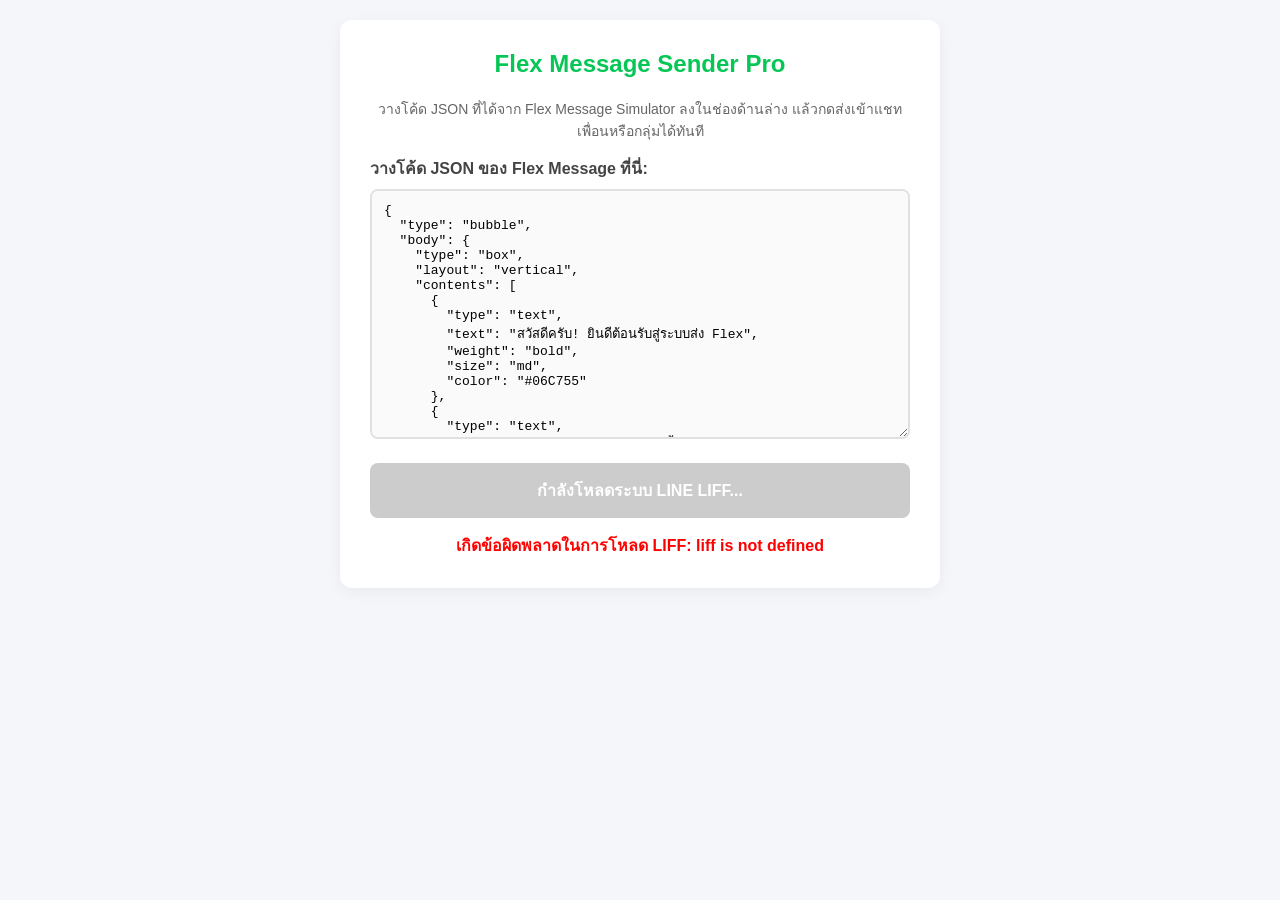
<file: msg.html>
<!DOCTYPE html>
<html lang="th">
<head>
    <meta charset="UTF-8">
    <meta name="viewport" content="width=device-width, initial-scale=1.0">
    <title>LIFF Flex Message Sender Pro</title>
    <script src="https://static.line-scdn.net/liff/edge/2/sdk.js"></script>
    <style>
        * { box-sizing: border-box; }
        body { 
            font-family: 'Segoe UI', Tahoma, Geneva, Verdana, sans-serif; 
            background-color: #f4f6f9; 
            margin: 0; 
            padding: 20px; 
            color: #333;
        }
        .container { 
            max-width: 600px; 
            margin: 0 auto; 
            background: white; 
            padding: 30px; 
            border-radius: 12px; 
            box-shadow: 0 4px 15px rgba(0,0,0,0.05); 
        }
        h2 { text-align: center; color: #06C755; margin-top: 0; }
        p { text-align: center; color: #666; font-size: 14px; }
        .form-group { margin-bottom: 20px; }
        label { display: block; font-weight: bold; margin-bottom: 8px; color: #444; }
        
        /* สไตล์ของ Textbox/Textarea */
        textarea { 
            width: 100%; 
            height: 250px; 
            padding: 12px; 
            border: 2px solid #e0e0e0; 
            border-radius: 8px; 
            font-family: 'Courier New', Courier, monospace; 
            font-size: 13px; 
            resize: vertical;
            background-color: #fafafa;
        }
        textarea:focus { border-color: #06C755; outline: none; background-color: #fff; }
        
        /* สไตล์ปุ่มกด */
        .btn { 
            width: 100%; 
            background-color: #06C755; 
            color: white; 
            border: none; 
            padding: 15px; 
            font-size: 16px; 
            border-radius: 8px; 
            cursor: pointer; 
            font-weight: bold; 
            transition: background 0.2s;
            box-shadow: 0 4px 6px rgba(6, 199, 85, 0.2);
        }
        .btn:hover { background-color: #05b04b; }
        .btn:disabled { background-color: #cccccc; cursor: not-allowed; box-shadow: none; }
        
        /* แสดงสถานะการโหลด */
        #status { text-align: center; font-weight: bold; margin-top: 15px; color: #666; }
    </style>
</head>
<body>

<div class="container">
    <h2>Flex Message Sender Pro</h2>
    <p>วางโค้ด JSON ที่ได้จาก Flex Message Simulator ลงในช่องด้านล่าง แล้วกดส่งเข้าแชทเพื่อนหรือกลุ่มได้ทันที</p>
    
    <div class="form-group">
        <label for="jsonInput">วางโค้ด JSON ของ Flex Message ที่นี่:</label>
        <textarea id="jsonInput" placeholder='วางโค้ด JSON ที่คัดลอกมาจากปุ่ม "View JSON" ใน Simulator...'>{
  "type": "bubble",
  "body": {
    "type": "box",
    "layout": "vertical",
    "contents": [
      {
        "type": "text",
        "text": "สวัสดีครับ! ยินดีต้อนรับสู่ระบบส่ง Flex",
        "weight": "bold",
        "size": "md",
        "color": "#06C755"
      },
      {
        "type": "text",
        "text": "คุณสามารถแก้ไขข้อความนี้ในช่อง Textbox แล้วลองกดส่งใหม่ได้เลย",
        "wrap": true,
        "size": "sm",
        "margin": "md"
      }
    ]
  }
}</textarea>
    </div>
    
    <button class="btn" id="shareBtn" onclick="sendFlexMessages()" disabled>กำลังโหลดระบบ LINE LIFF...</button>
    <div id="status"></div>
</div>

<script>
    const LIFF_ID = "2010316345-MyGjN3KK"; // ฝัง ID ของคุณเรียบร้อยแล้ว
    const shareBtn = document.getElementById('shareBtn');
    const statusDiv = document.getElementById('status');

    // 1. เริ่มต้นระบบ LIFF เมื่อเปิดหน้าเว็บ
    async function initLiff() {
        try {
            await liff.init({ liffId: LIFF_ID });
            
            if (!liff.isLoggedIn()) {
                statusDiv.innerText = "กำลังนำคุณไปหน้าล็อกอิน LINE...";
                liff.login();
            } else {
                // โหลดระบบเสร็จและล็อกอินแล้ว ให้เปิดใช้งานปุ่มกด
                shareBtn.disabled = false;
                shareBtn.innerText = "🚀 เลือกเพื่อน / กลุ่ม เพื่อส่งข้อความ";
                statusDiv.innerText = "ระบบพร้อมใช้งาน (Logged in as: " + liff.getContext().userId.substring(0,6) + "...)";
                statusDiv.style.color = "#06C755";
            }
        } catch (error) {
            console.error("LIFF Init Error:", error);
            statusDiv.innerText = "เกิดข้อผิดพลาดในการโหลด LIFF: " + error.message;
            statusDiv.style.color = "red";
        }
    }
    
    // เรียกให้ฟังก์ชันทำงานทันทีที่โหลดหน้าเว็บ
    initLiff();

    // 2. ฟังก์ชันตรวจสอบโครงสร้าง JSON และส่งข้อความ
    async function sendFlexMessages() {
        const jsonRawInput = document.getElementById('jsonInput').value.trim();
        
        if (!jsonRawInput) {
            alert("กรุณากรอกโค้ด JSON ก่อนครับ");
            return;
        }

        let flexContents;
        try {
            // แปลง Text ให้เป็น Object JSON
            flexContents = JSON.parse(jsonRawInput);
        } catch (e) {
            alert("รูปแบบโค้ด JSON ไม่ถูกต้อง! กรุณาตรวจสอบวงเล็บเปิด/ปิด หรือเครื่องหมายคอมมา (,)");
            return;
        }

        // ตรวจสอบว่าเปิดแชร์ได้หรือไม่
        if (!liff.isApiAvailable('shareTargetPicker')) {
            alert("ไม่สามารถใช้ฟังก์ชัน ShareTargetPicker ได้ กรุณาเปิดลิงก์นี้ในแอป LINE บนมือถือ และตรวจสอบว่าเปิดเปิดใช้งานฟังก์ชันนี้ในหน้า Console แล้ว");
            return;
        }

        shareBtn.disabled = true;
        shareBtn.innerText = "กำลังประมวลผล...";

        try {
            // สั่งส่งข้อความโดยเอาตัวแปร flexContents ที่ผู้ใช้วางมาใส่ในช่อง contents ทันที
            const result = await liff.shareTargetPicker([
                {
                    "type": "flex",
                    "altText": "คุณได้รับข้อความใหม่", 
                    "contents": flexContents
                }
            ]);

            if (result) {
                statusDiv.innerText = "ส่งข้อความสำเร็จเรียบร้อยแล้ว!";
                statusDiv.style.color = "#06C755";
                
                // หน่วงเวลา 1.5 วินาทีแล้วปิดหน้าจอ LIFF อัตโนมัติ
                setTimeout(() => {
                    liff.closeWindow();
                }, 1500);
            } else {
                statusDiv.innerText = "คุณยกเลิกการส่งข้อความ";
                statusDiv.style.color = "#666";
                shareBtn.disabled = false;
                shareBtn.innerText = "🚀 เลือกเพื่อน / กลุ่ม เพื่อส่งข้อความ";
            }
        } catch (error) {
            console.error("Share Error:", error);
            alert("ส่งไม่สำเร็จเนื่องจากโครงสร้าง Flex ผิดพลาด: " + error.message);
            shareBtn.disabled = false;
            shareBtn.innerText = "🚀 เลือกเพื่อน / กลุ่ม เพื่อส่งข้อความ";
            statusDiv.innerText = "เกิดข้อผิดพลาดในการส่ง";
            statusDiv.style.color = "red";
        }
    }
</script>
</body>
</html>
</file>
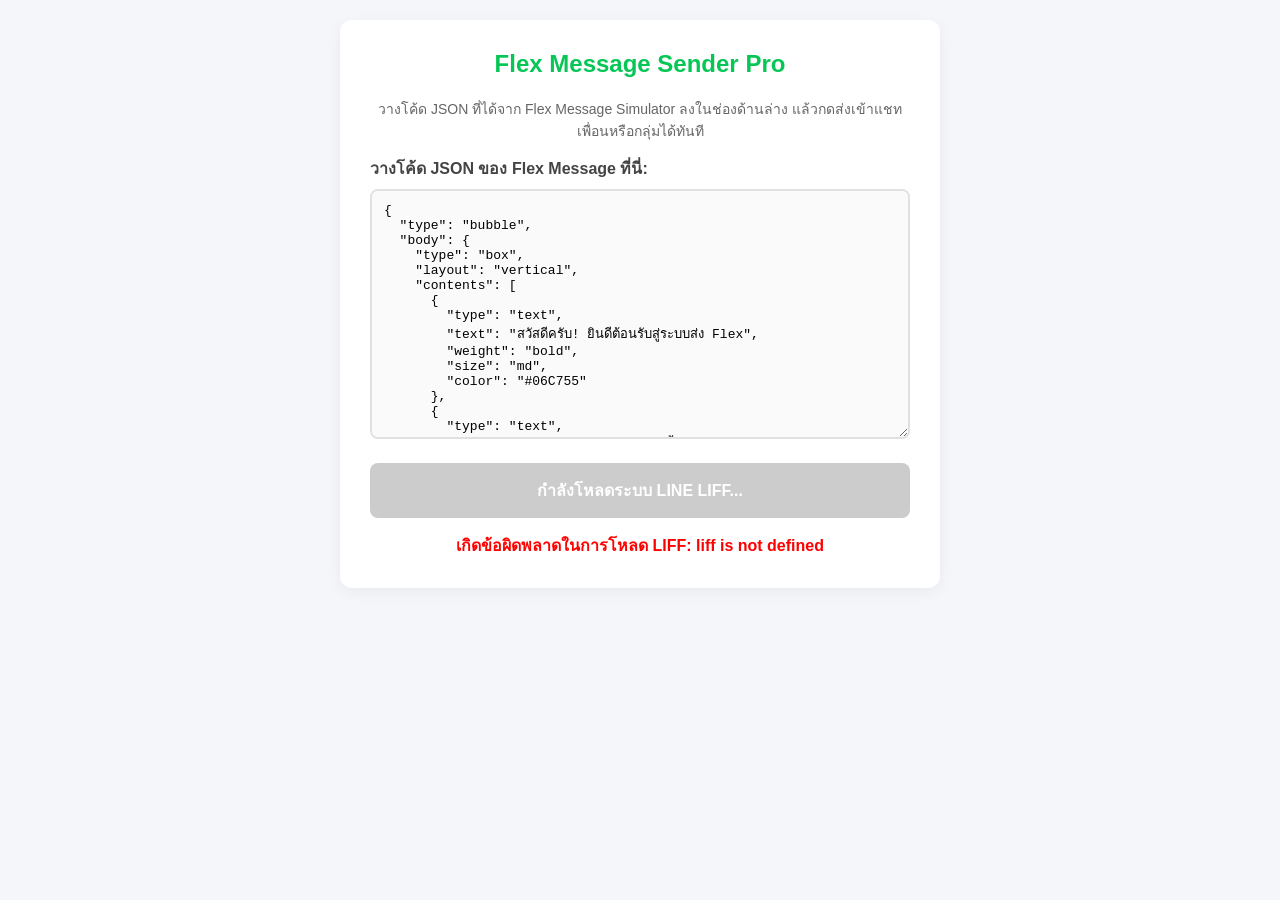
<file: msg2.html>
<!DOCTYPE html>
<html lang="th">
<head>
    <meta charset="UTF-8">
    <meta name="viewport" content="width=device-width, initial-scale=1.0">
    <title>LIFF Flex Message Sender Pro</title>
    <script src="https://static.line-scdn.net/liff/edge/2/sdk.js"></script>
    <style>
        * { box-sizing: border-box; }
        body { 
            font-family: 'Segoe UI', Tahoma, Geneva, Verdana, sans-serif; 
            background-color: #f4f6f9; 
            margin: 0; 
            padding: 20px; 
            color: #333;
        }
        .container { 
            max-width: 600px; 
            margin: 0 auto; 
            background: white; 
            padding: 30px; 
            border-radius: 12px; 
            box-shadow: 0 4px 15px rgba(0,0,0,0.05); 
        }
        h2 { text-align: center; color: #06C755; margin-top: 0; }
        p { text-align: center; color: #666; font-size: 14px; }
        .form-group { margin-bottom: 20px; }
        label { display: block; font-weight: bold; margin-bottom: 8px; color: #444; }
        
        /* สไตล์ของ Textbox/Textarea */
        textarea { 
            width: 100%; 
            height: 250px; 
            padding: 12px; 
            border: 2px solid #e0e0e0; 
            border-radius: 8px; 
            font-family: 'Courier New', Courier, monospace; 
            font-size: 13px; 
            resize: vertical;
            background-color: #fafafa;
        }
        textarea:focus { border-color: #06C755; outline: none; background-color: #fff; }
        
        /* สไตล์ปุ่มกด */
        .btn { 
            width: 100%; 
            background-color: #06C755; 
            color: white; 
            border: none; 
            padding: 15px; 
            font-size: 16px; 
            border-radius: 8px; 
            cursor: pointer; 
            font-weight: bold; 
            transition: background 0.2s;
            box-shadow: 0 4px 6px rgba(6, 199, 85, 0.2);
        }
        .btn:hover { background-color: #05b04b; }
        .btn:disabled { background-color: #cccccc; cursor: not-allowed; box-shadow: none; }
        
        /* แสดงสถานะการโหลด */
        #status { text-align: center; font-weight: bold; margin-top: 15px; color: #666; }
    </style>
</head>
<body>

<div class="container">
    <h2>Flex Message Sender Pro</h2>
    <p>วางโค้ด JSON ที่ได้จาก Flex Message Simulator ลงในช่องด้านล่าง แล้วกดส่งเข้าแชทเพื่อนหรือกลุ่มได้ทันที</p>
    
    <div class="form-group">
        <label for="jsonInput">วางโค้ด JSON ของ Flex Message ที่นี่:</label>
        <textarea id="jsonInput" placeholder='วางโค้ด JSON ที่คัดลอกมาจากปุ่ม "View JSON" ใน Simulator...'>{
  "type": "bubble",
  "body": {
    "type": "box",
    "layout": "vertical",
    "contents": [
      {
        "type": "text",
        "text": "สวัสดีครับ! ยินดีต้อนรับสู่ระบบส่ง Flex",
        "weight": "bold",
        "size": "md",
        "color": "#06C755"
      },
      {
        "type": "text",
        "text": "คุณสามารถแก้ไขข้อความนี้ในช่อง Textbox แล้วลองกดส่งใหม่ได้เลย",
        "wrap": true,
        "size": "sm",
        "margin": "md"
      }
    ]
  }
}</textarea>
    </div>
    
    <button class="btn" id="shareBtn" onclick="sendFlexMessages()" disabled>กำลังโหลดระบบ LINE LIFF...</button>
    <div id="status"></div>
</div>

<script>
    const LIFF_ID = "2010316345-MyGjN3KK"; // ฝัง ID ของคุณเรียบร้อยแล้ว
    const shareBtn = document.getElementById('shareBtn');
    const statusDiv = document.getElementById('status');

    // 1. เริ่มต้นระบบ LIFF เมื่อเปิดหน้าเว็บ
    async function initLiff() {
        try {
            await liff.init({ liffId: LIFF_ID });
            
            if (!liff.isLoggedIn()) {
                statusDiv.innerText = "กำลังนำคุณไปหน้าล็อกอิน LINE...";
                liff.login();
            } else {
                // โหลดระบบเสร็จและล็อกอินแล้ว ให้เปิดใช้งานปุ่มกด
                shareBtn.disabled = false;
                shareBtn.innerText = "🚀 เลือกเพื่อน / กลุ่ม เพื่อส่งข้อความ";
                statusDiv.innerText = "ระบบพร้อมใช้งาน (Logged in as: " + liff.getContext().userId.substring(0,6) + "...)";
                statusDiv.style.color = "#06C755";
            }
        } catch (error) {
            console.error("LIFF Init Error:", error);
            statusDiv.innerText = "เกิดข้อผิดพลาดในการโหลด LIFF: " + error.message;
            statusDiv.style.color = "red";
        }
    }
    
    // เรียกให้ฟังก์ชันทำงานทันทีที่โหลดหน้าเว็บ
    initLiff();

    // 2. ฟังก์ชันตรวจสอบโครงสร้าง JSON และส่งข้อความ
    async function sendFlexMessages() {
        const jsonRawInput = document.getElementById('jsonInput').value.trim();
        
        if (!jsonRawInput) {
            alert("กรุณากรอกโค้ด JSON ก่อนครับ");
            return;
        }

        let flexContents;
        try {
            // แปลง Text ให้เป็น Object JSON
            flexContents = JSON.parse(jsonRawInput);
        } catch (e) {
            alert("รูปแบบโค้ด JSON ไม่ถูกต้อง! กรุณาตรวจสอบวงเล็บเปิด/ปิด หรือเครื่องหมายคอมมา (,)");
            return;
        }

        // ตรวจสอบว่าเปิดแชร์ได้หรือไม่
        if (!liff.isApiAvailable('shareTargetPicker')) {
            alert("ไม่สามารถใช้ฟังก์ชัน ShareTargetPicker ได้ กรุณาเปิดลิงก์นี้ในแอป LINE บนมือถือ และตรวจสอบว่าเปิดเปิดใช้งานฟังก์ชันนี้ในหน้า Console แล้ว");
            return;
        }

        shareBtn.disabled = true;
        shareBtn.innerText = "กำลังประมวลผล...";

        try {
            // สั่งส่งข้อความโดยเอาตัวแปร flexContents ที่ผู้ใช้วางมาใส่ในช่อง contents ทันที
            const result = await liff.shareTargetPicker([
                {
                    "type": "flex",
                    "altText": "เอกสารประกอบการฝึกอบรม", 
                    "contents": flexContents
                }
            ]);

            if (result) {
                statusDiv.innerText = "ส่งข้อความสำเร็จเรียบร้อยแล้ว!";
                statusDiv.style.color = "#06C755";
                
                // หน่วงเวลา 1.5 วินาทีแล้วปิดหน้าจอ LIFF อัตโนมัติ
                setTimeout(() => {
                    liff.closeWindow();
                }, 1500);
            } else {
                statusDiv.innerText = "คุณยกเลิกการส่งข้อความ";
                statusDiv.style.color = "#666";
                shareBtn.disabled = false;
                shareBtn.innerText = "🚀 เลือกเพื่อน / กลุ่ม เพื่อส่งข้อความ";
            }
        } catch (error) {
            console.error("Share Error:", error);
            alert("ส่งไม่สำเร็จเนื่องจากโครงสร้าง Flex ผิดพลาด: " + error.message);
            shareBtn.disabled = false;
            shareBtn.innerText = "🚀 เลือกเพื่อน / กลุ่ม เพื่อส่งข้อความ";
            statusDiv.innerText = "เกิดข้อผิดพลาดในการส่ง";
            statusDiv.style.color = "red";
        }
    }
</script>
</body>
</html>
</file>
